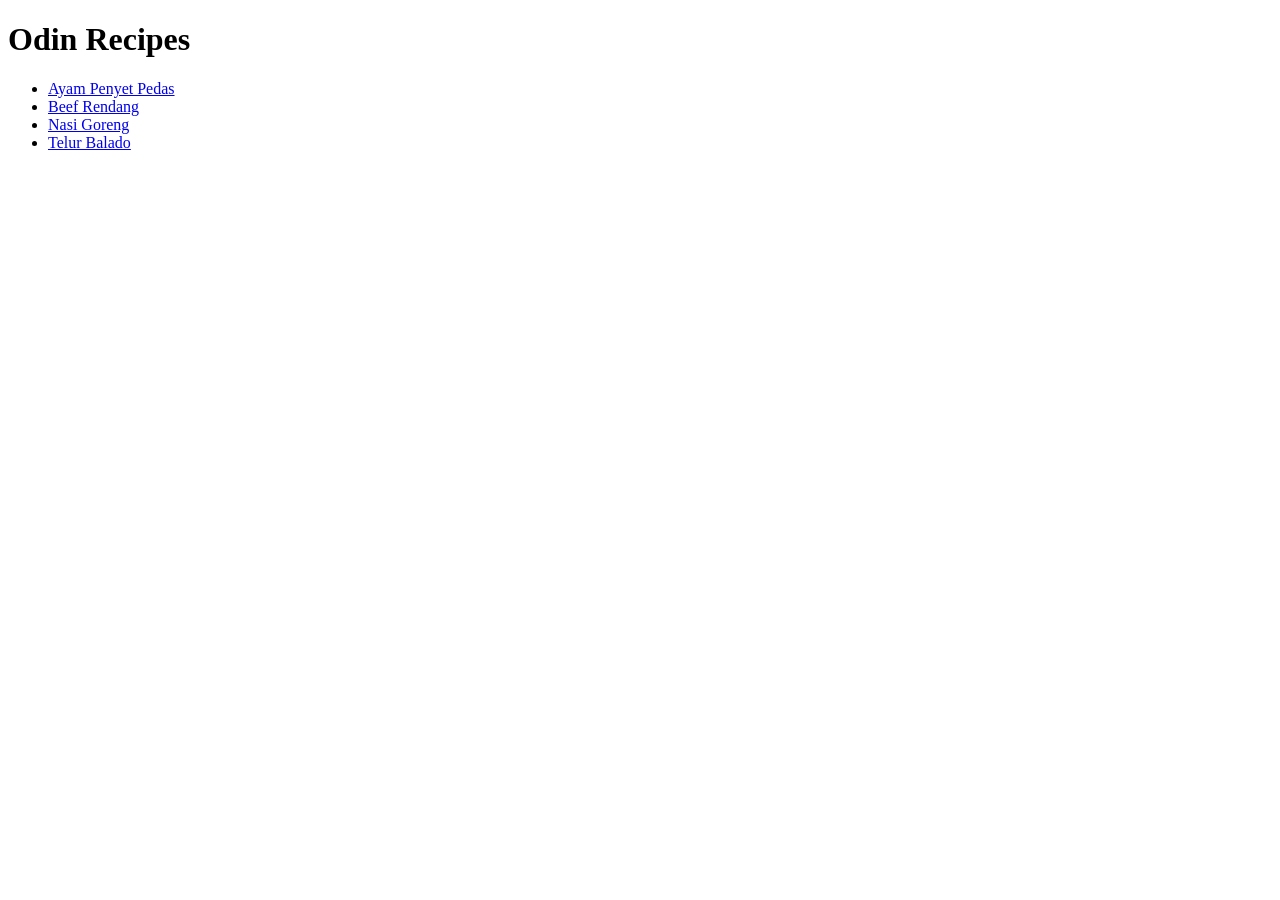
<file: index.html>
<!DOCTYPE html>
<html lang="en">
  <head>
    <meta charset="UTF-8" />
    <meta name="viewport" content="width=device-width, initial-scale=1.0" />
    <meta http-equiv="X-UA-Compatible" content="ie=edge" />
    <title>Odin Recipes</title>
  </head>
  <body>
    <h1>Odin Recipes</h1>
    <ul>
      <li>
        <a href="recipes/ayam-penyet-pedas.html" target="_blank"
          >Ayam Penyet Pedas</a
        >
      </li>
      <li>
        <a href="recipes/beef-rendang.html" target="_blank">Beef Rendang</a>
      </li>
      <li>
        <a href="recipes/nasi-goreng.html" target="_blank">Nasi Goreng</a>
      </li>
    </li>
    <li>
      <a href="recipes/telur-balado.html" target="_blank">Telur Balado</a>
    </li>
    </ul>
  </body>
</html>
</file>
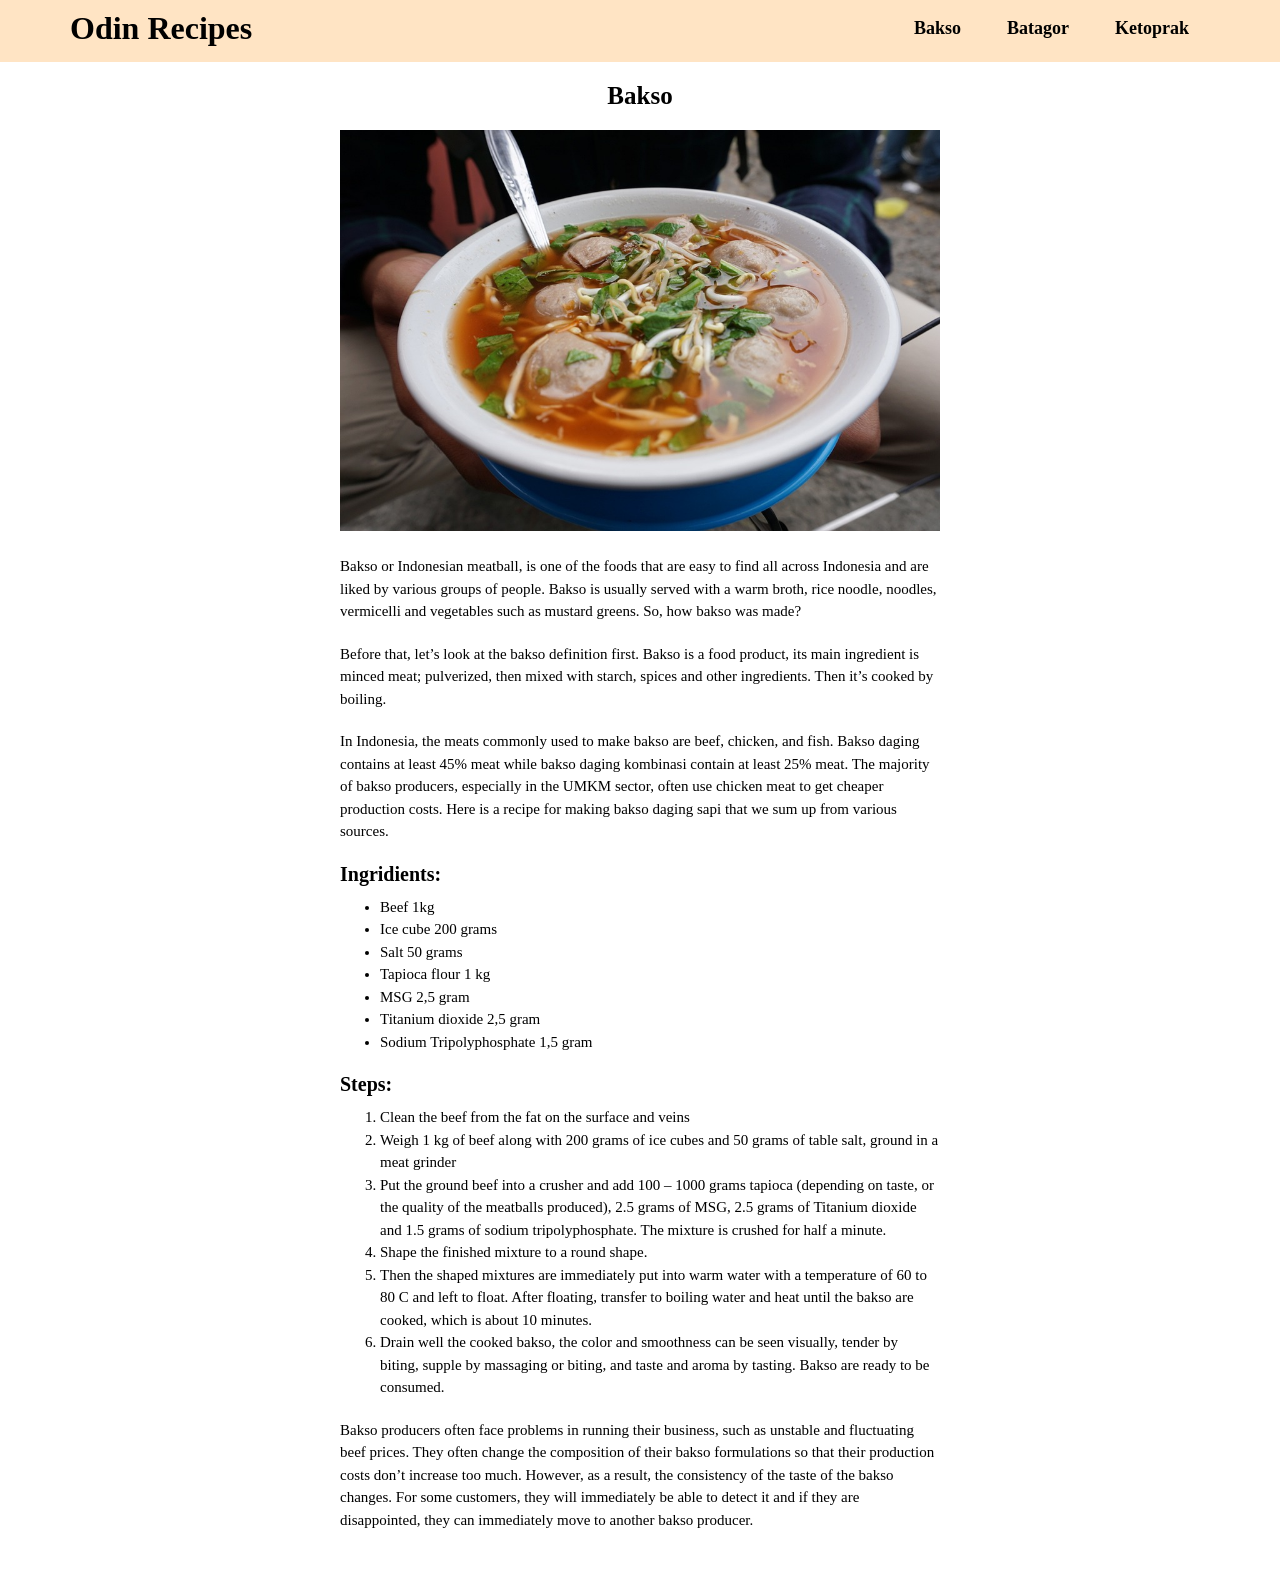
<file: recipes/bakso.html>
<!DOCTYPE html>
<html lang="en">
<head>
    <meta charset="UTF-8">
    <meta name="viewport" content="width=device-width, initial-scale=1.0">
    <meta http-equiv="X-UA-Compatible" content="ie=edge">
    <title>Bakso</title>
    <link rel="stylesheet" href="../style.css">
</head>
<body>
    <header>
        <div class="header-wrapper">
            <div class="brand"> <h1><a href="../index.html">Odin Recipes</a></h1></div>
                <nav>
                    <a href="../recipes/bakso.html">Bakso</a>
                    <a href="../recipes/batagor.html">Batagor</a>
                    <a href="../recipes/ketoprak.html">Ketoprak</a>
        
                </nav>
            </div>
        
    </header>   

    <section>
        <div class="recipe-wrapper">
            <h2>Bakso</h2>
            <img src="../images/bakso.jpg" alt="foto bakso">
            <p>Bakso or Indonesian meatball, is one of the foods that are easy to find all across Indonesia and are liked by various groups of people. Bakso is usually served with a warm broth, rice noodle, noodles, vermicelli and vegetables such as mustard greens. So, how bakso was made? </p>
            <p>
            Before that, let’s look at the bakso definition first.        
            Bakso is a food product, its main ingredient is minced meat; pulverized, then mixed with starch, spices and other ingredients. Then it’s cooked by boiling.
            </p>

            <p>
            In Indonesia, the meats commonly used to make bakso are beef, chicken, and fish. Bakso daging contains at least 45% meat while bakso daging kombinasi contain at least 25% meat.    
            The majority of bakso producers, especially in the UMKM sector, often use chicken meat to get cheaper production costs.
            Here is a recipe for making bakso daging sapi that we sum up from various sources.</p>
           
            <h3>Ingridients:</h3>
            <ul>
                <li>Beef 1kg</li>
                <li>Ice cube 200 grams</li>
                <li>Salt 50 grams</li>
                <li>Tapioca flour 1 kg</li>
                <li>MSG 2,5 gram</li>
                <li>Titanium dioxide 2,5 gram</li>
                <li>Sodium Tripolyphosphate 1,5 gram</li>
            </ul>

            <h3>Steps:</h3>
            <ol>
                <li>Clean the beef from the fat on the surface and veins</li>
                <li>Weigh 1 kg of beef along with 200 grams of ice cubes and 50 grams of table salt, ground in a meat grinder</li>
                <li>Put the ground beef into a crusher and add 100 – 1000 grams tapioca (depending on taste, or the quality of the meatballs produced), 2.5 grams of MSG, 2.5 grams of Titanium dioxide and 1.5 grams of sodium tripolyphosphate. The mixture is crushed for half a minute.</li>
                <li>Shape the finished mixture to a round shape.</li>
                <li>Then the shaped mixtures are immediately put into warm water with a temperature of 60 to 80 C and left to float. After floating, transfer to boiling water and heat until the bakso are cooked, which is about 10 minutes.</li>
                <li>Drain well the cooked bakso, the color and smoothness can be seen visually, tender by biting, supple by massaging or biting, and taste and aroma by tasting. Bakso are ready to be consumed.</li>
            </ol>

            <p>Bakso producers often face problems in running their business, such as unstable and fluctuating beef prices. They often change the composition of their bakso formulations so that their production costs don’t increase too much. However, as a result, the consistency of the taste of the bakso changes. For some customers, they will immediately be able to detect it and if they are disappointed, they can immediately move to another bakso producer.</p>



        </div>

    </section>
</body>
</html>
</file>
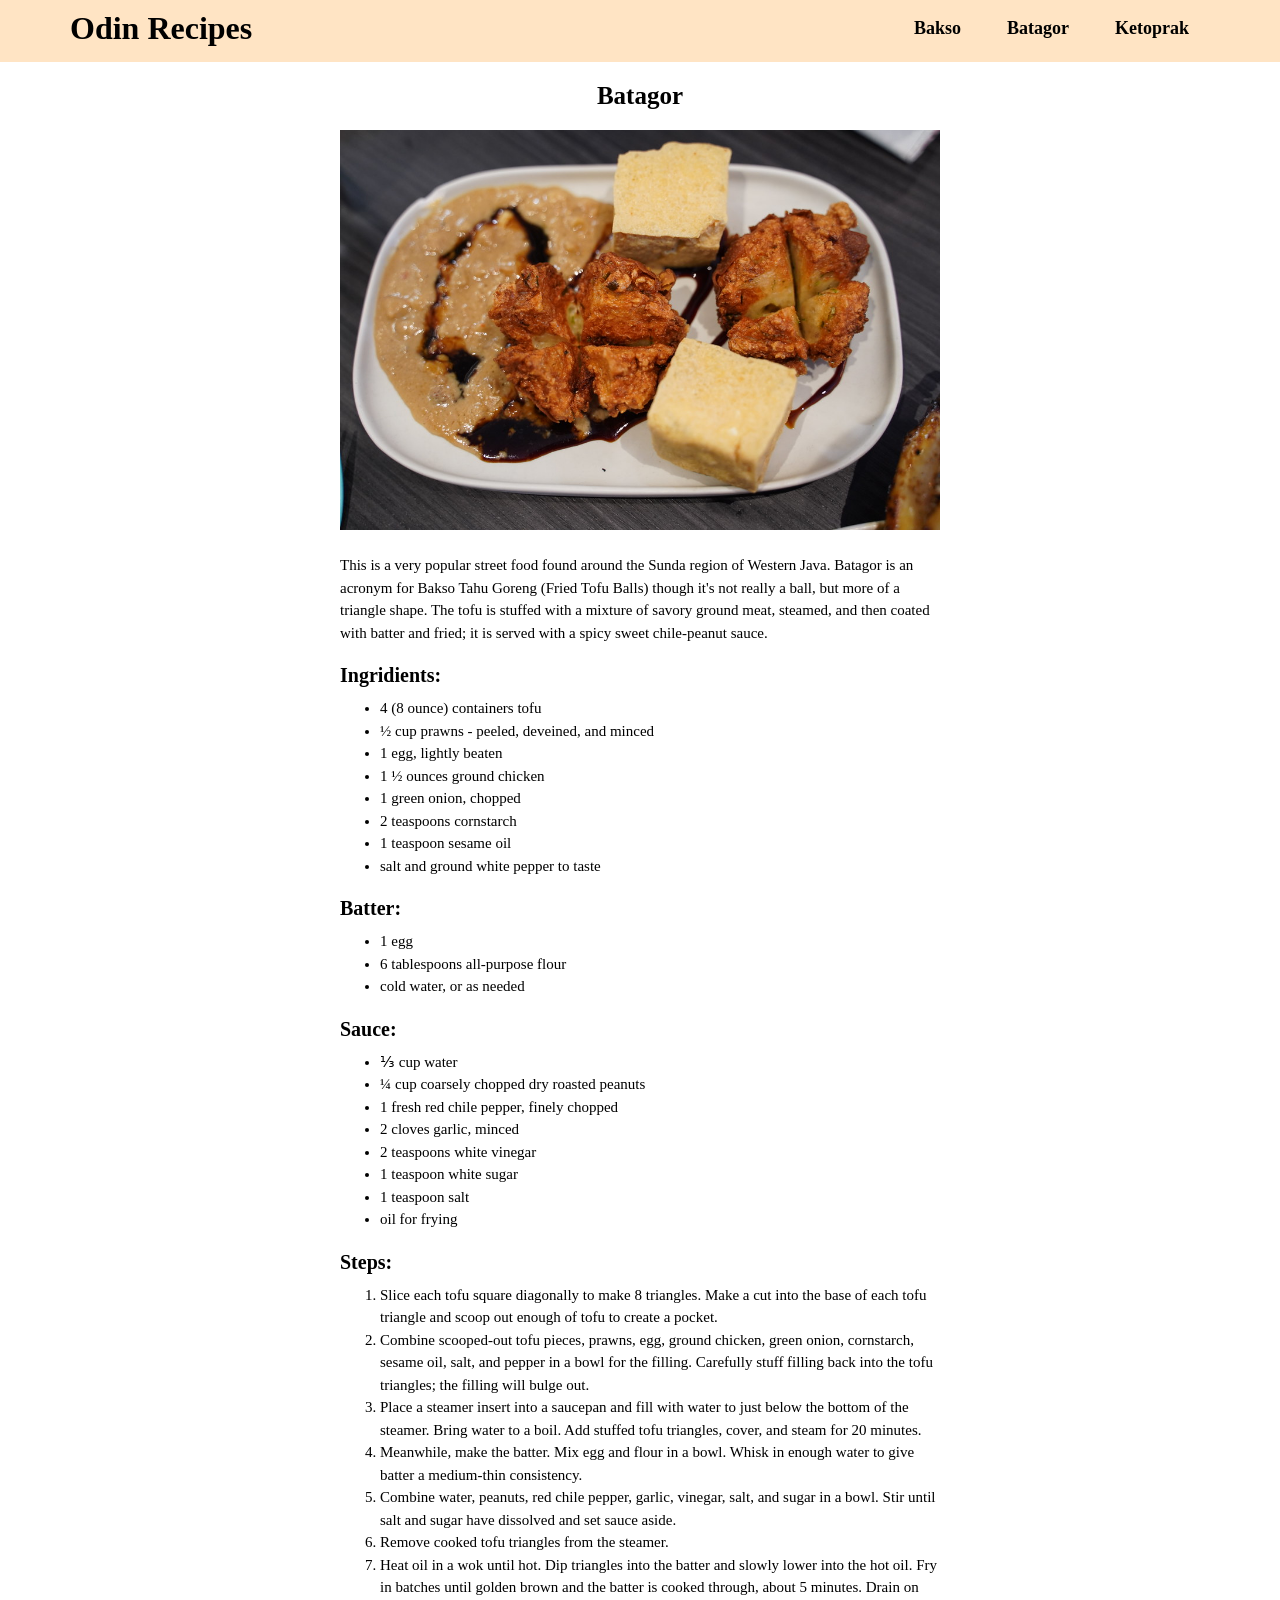
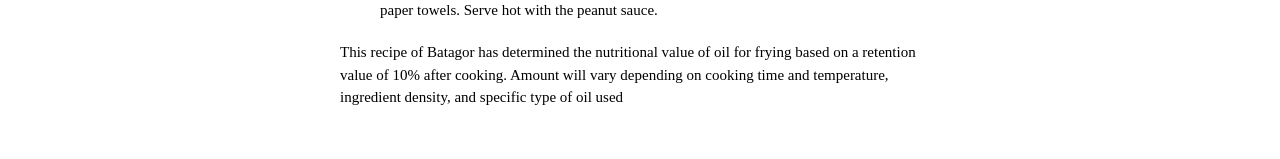
<file: recipes/batagor.html>
<!DOCTYPE html>
<html lang="en">
<head>
    <meta charset="UTF-8">
    <meta name="viewport" content="width=device-width, initial-scale=1.0">
    <meta http-equiv="X-UA-Compatible" content="ie=edge">
    <title>Batagor</title>
    <link rel="stylesheet" href="../style.css">
</head>
<body>
    <header>
        <div class="header-wrapper">
            <div class="brand"> <h1><a href="../index.html">Odin Recipes</a></h1></div>
            <nav>
                <a href="../recipes/bakso.html">Bakso</a>
                <a href="../recipes/batagor.html">Batagor</a>
                <a href="../recipes/ketoprak.html">Ketoprak</a>

            </nav>
        </div>
    </header>
    <section>
        <div class="recipe-wrapper">
            <h2>Batagor</h2>
            <img src="../images/batagor.jpg" alt="foto-batagor">
            <p>This is a very popular street food found around the Sunda region of Western Java. Batagor is an acronym for Bakso Tahu Goreng (Fried Tofu Balls) though it's not really a ball, but more of a triangle shape. The tofu is stuffed with a mixture of savory ground meat, steamed, and then coated with batter and fried; it is served with a spicy sweet chile-peanut sauce. </p>
                      
            <h3>Ingridients:</h3>
            <ul>
                <li>4 (8 ounce) containers tofu</li>
                <li>½ cup prawns - peeled, deveined, and minced</li>
                <li>1 egg, lightly beaten</li>
                <li>1 ½ ounces ground chicken</li>
                <li>1 green onion, chopped</li>
                <li>2 teaspoons cornstarch</li>
                <li>1 teaspoon sesame oil</li>
                <li>salt and ground white pepper to taste</li>
            </ul>

            <h3>Batter:</h3>
            <ul>
                <li>1 egg</li>
                <li>6 tablespoons all-purpose flour</li>
                <li>cold water, or as needed</li>
            </ul>

            <h3>Sauce:</h3>
            <ul>
                <li>⅓ cup water</li>
                <li>¼ cup coarsely chopped dry roasted peanuts</li>
                <li>1 fresh red chile pepper, finely chopped</li>
                <li>2 cloves garlic, minced</li>
                <li>2 teaspoons white vinegar</li>
                <li>1 teaspoon white sugar</li>
                <li>1 teaspoon salt</li>
                <li>oil for frying</li>
            </ul>

            <h3>Steps:</h3>
            <ol>
                <li>Slice each tofu square diagonally to make 8 triangles. Make a cut into the base of each tofu triangle and scoop out enough of tofu to create a pocket.</li>
                <li>Combine scooped-out tofu pieces, prawns, egg, ground chicken, green onion, cornstarch, sesame oil, salt, and pepper in a bowl for the filling. Carefully stuff filling back into the tofu triangles; the filling will bulge out. </li>
                <li>Place a steamer insert into a saucepan and fill with water to just below the bottom of the steamer. Bring water to a boil. Add stuffed tofu triangles, cover, and steam for 20 minutes.</li>
                <li>Meanwhile, make the batter. Mix egg and flour in a bowl. Whisk in enough water to give batter a medium-thin consistency. </li>
                <li>Combine water, peanuts, red chile pepper, garlic, vinegar, salt, and sugar in a bowl. Stir until salt and sugar have dissolved and set sauce aside.</li>
                <li>Remove cooked tofu triangles from the steamer.</li>
                <li>Heat oil in a wok until hot. Dip triangles into the batter and slowly lower into the hot oil. Fry in batches until golden brown and the batter is cooked through, about 5 minutes. Drain on paper towels. Serve hot with the peanut sauce. </li>
            </ol>

            <p>This recipe of Batagor has determined the nutritional value of oil for frying based on a retention value of 10% after cooking. Amount will vary depending on cooking time and temperature, ingredient density, and specific type of oil used</p>



        </div>

    </section>

</body>
</html>
</file>
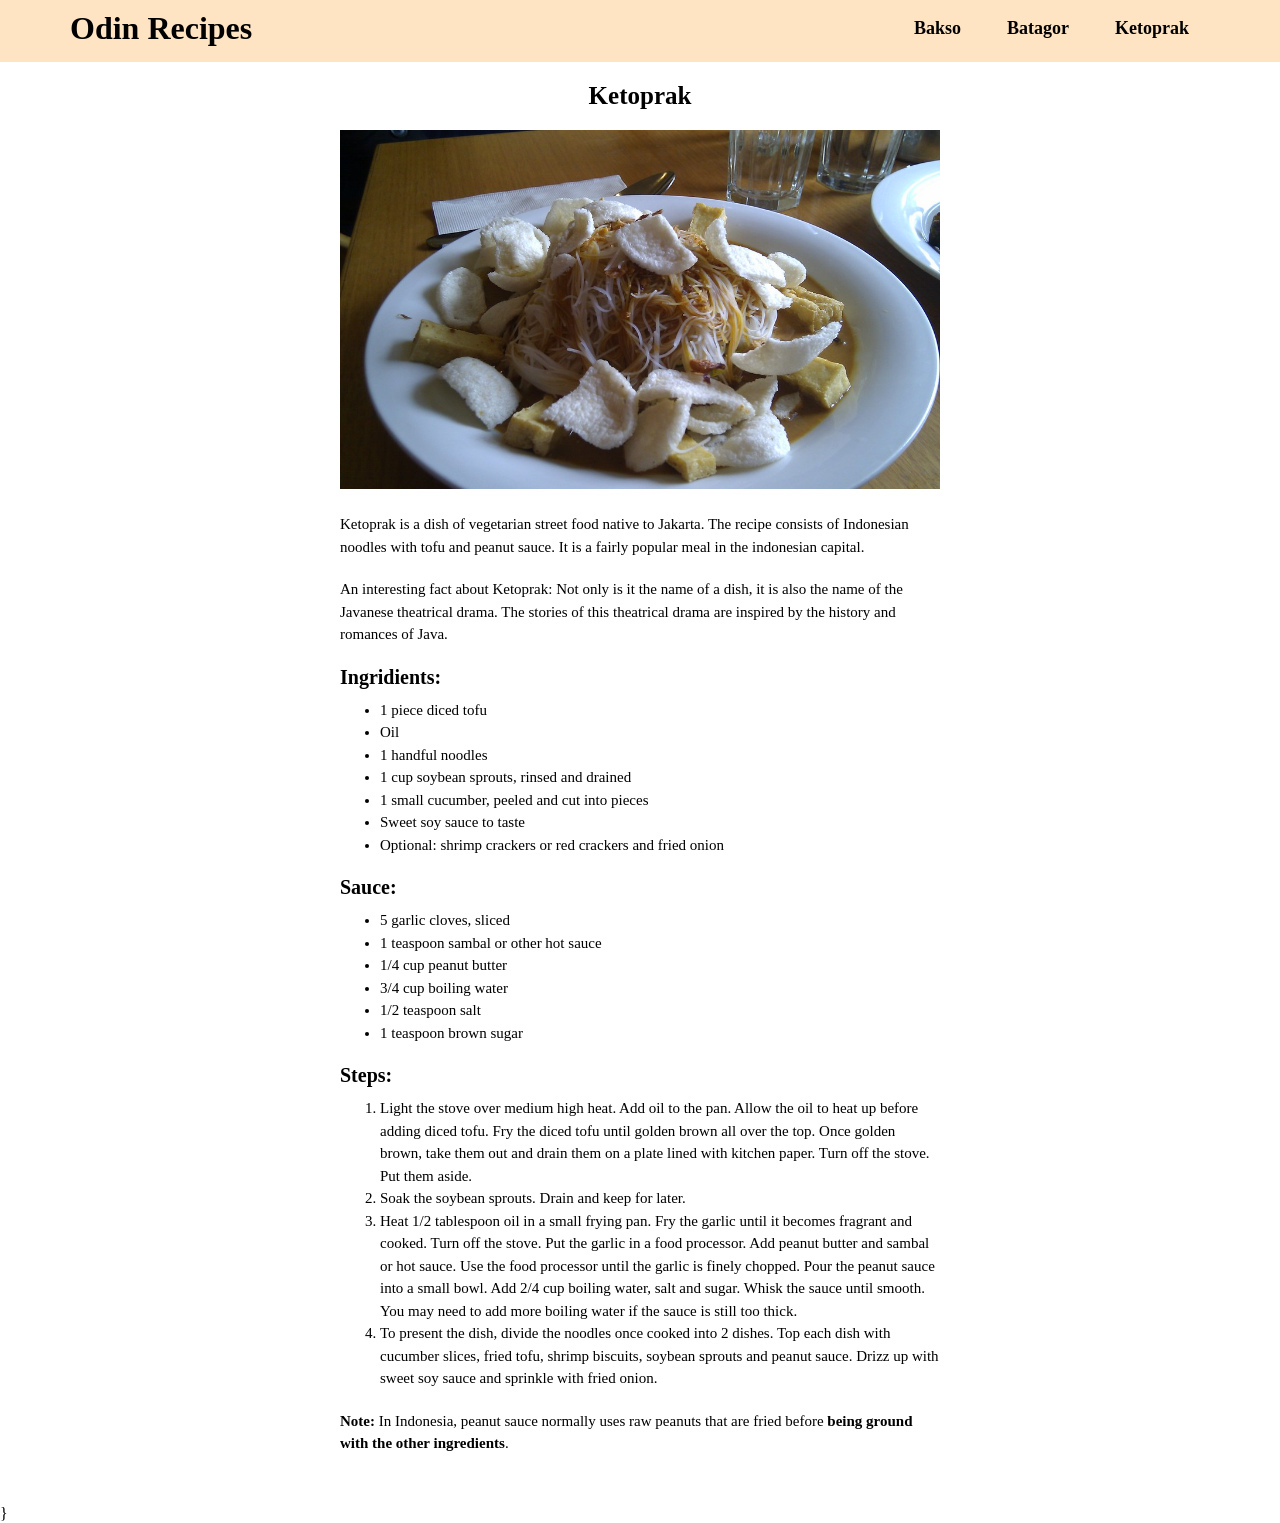
<file: recipes/ketoprak.html>
<!DOCTYPE html>
<html lang="en">
<head>
    <meta charset="UTF-8">
    <meta name="viewport" content="width=device-width, initial-scale=1.0">
    <meta http-equiv="X-UA-Compatible" content="ie=edge">
    <title>Ketoprak</title>
    <link rel="stylesheet" href="../style.css">
</head>
<body>
    <header>
        <div class="header-wrapper">
            <div class="brand"> <h1><a href="../index.html">Odin Recipes</a></h1></div>
            <nav>
                <a href="../recipes/bakso.html">Bakso</a>
                <a href="../recipes/batagor.html">Batagor</a>
                <a href="../recipes/ketoprak.html">Ketoprak</a>

            </nav>
        </div>
    </header>
    <section>
        <div class="recipe-wrapper">
            <h2>Ketoprak</h2>
            <img src="../images/ketoprak.jpg" alt="foto-ketoprak">
            <p>Ketoprak is a dish of vegetarian street food native to Jakarta. The recipe consists of Indonesian noodles with tofu and peanut sauce. It is a fairly popular meal in the indonesian capital.</p>
            <p>An interesting fact about Ketoprak: Not only is it the name of a dish, it is also the name of the Javanese theatrical drama. The stories of this theatrical drama are inspired by the history and romances of Java. </p>
                        
            <h3>Ingridients:</h3>
            <ul>
                <li>1 piece diced tofu</li>
                <li>Oil</li>
                <li>1 handful noodles</li>
                <li>1 cup soybean sprouts, rinsed and drained</li>
                <li>1 small cucumber, peeled and cut into pieces</li>
                <li>Sweet soy sauce to taste</li>
                <li>Optional: shrimp crackers or red crackers and fried onion</li>
            </ul>

            <h3>Sauce:</h3>
            <ul>
                <li>5 garlic cloves, sliced</li>
                <li>1 teaspoon sambal or other hot sauce</li>
                <li>1/4 cup peanut butter</li>
                <li>3/4 cup boiling water</li>
                <li>1/2 teaspoon salt</li>
                <li>1 teaspoon brown sugar</li>
            </ul>

            <h3>Steps:</h3>
            <ol>
                <li>Light the stove over medium high heat. Add oil to the pan. Allow the oil to heat up before adding diced tofu. Fry the diced tofu until golden brown all over the top. Once golden brown, take them out and drain them on a plate lined with kitchen paper. Turn off the stove. Put them aside.</li>
                <li>Soak the soybean sprouts. Drain and keep for later.</li>
                <li>Heat 1/2 tablespoon oil in a small frying pan. Fry the garlic until it becomes fragrant and cooked. Turn off the stove. Put the garlic in a food processor. Add peanut butter and sambal or hot sauce. Use the food processor until the garlic is finely chopped. Pour the peanut sauce into a small bowl. Add 2/4 cup boiling water, salt and sugar. Whisk the sauce until smooth. You may need to add more boiling water if the sauce is still too thick.</li>
                <li>To present the dish, divide the noodles once cooked into 2 dishes. Top each dish with cucumber slices, fried tofu, shrimp biscuits, soybean sprouts and peanut sauce. Drizz up with sweet soy sauce and sprinkle with fried onion. </li>
            </ol>

            <p><strong>Note:</strong> In Indonesia, peanut sauce normally uses raw peanuts that are fried before <strong> being ground with the other ingredients</strong>.</p>


    
        </div>
    
    </section>}
</body>
</html>
</file>
<file: style.css>
header {
    background: bisque;
    padding: 10px 0 15px 0;
}

.header-wrapper {
    margin: 0 auto;
    display: flex;
    max-width: 1140px;
    align-items: center;
    justify-content: space-between;
}

.header-wrapper a {
    text-decoration: none;
}

.brand h1 a {
    color: black;
    font-weight: 700;
}

.brand h1 a:hover {
    color: blue;
}

nav a {
    font-size: 18px;
    font-weight: 600;
    box-sizing: border-box;
    padding: 10px 20px;
    color: black;
    border: 1px solid transparent;
    border-radius: 5px;

}

nav a:hover {
    color: blue;
    text-decoration: underline;
    transition: .5s all ease-in-out;
}

*, body {
    box-sizing: border-box;
    margin: 0;
    padding: 0;
    text-decoration: none;
}

.food {
    max-width: 1140px;
    margin: 30px auto 0 auto;
    display: grid;
    grid-auto-flow: column;
    grid-auto-columns: 1fr;
    gap: 10px;

}

.food-card {
    box-sizing: border-box;
    border: 1px solid black;
}


.food-card img {
    width: 100%;
    height: 250px;
    object-fit: cover;
}

.food-card p {
    font-size: 15px;
    font-family: Impact, Haettenschweiler, 'Arial Narrow Bold', sans-serif;
    line-height: 1.5;
    text-align: left;
    display: -webkit-box;
    -webkit-line-clamp: 3;
    -webkit-box-orient: vertical;
    overflow: hidden;
    margin-left: 10px;
}

.food-card h2 a{
    text-decoration: none;
    color: black;
    margin-left: 10px;
}

.food-card h2 a:hover {
    color: blue;
    text-decoration: underline;
    transition: .5s all ease-in-out;
}

.food-card h2 {
    margin: 5px 0;
}

.rm-wrapper {
    margin: 20px 0;
    margin-left: 10px;
}

.rm-wrapper a {
    color: black;
    text-decoration: none;
    padding: 5px 10px;
    background-color: transparent;
    border: 1px solid black;
    border-radius: 5px;
    font-size: 15px;
    font-weight: 500;
}

.rm-wrapper a:hover {
    background-color: black;
    color: white;
    transition: .3s all ease-in-out;
}

.recipe-wrapper {
    max-width: 600px;
    margin: 0 auto 50px  auto;
}

.recipe-wrapper h3{
    font-size: 20px;
    font-weight: 600;
    text-align: left;
    margin: 20px 0 10px 0;
}

.recipe-wrapper ul, ol {
    margin: 10px 0 0 40px;
    line-height: 1.5;
    font-size: 15px;
}

.recipe-wrapper img {
    width: 100%;
    height: auto;
    object-fit: cover;

}

.recipe-wrapper h2 {
    text-align: center;
    margin: 20px 0;
    font-size: 25px;
}

.recipe-wrapper p {
    font-size: 15px;
    color: black;
    margin: 20px 0;
    line-height: 1.5;
}
</file>
